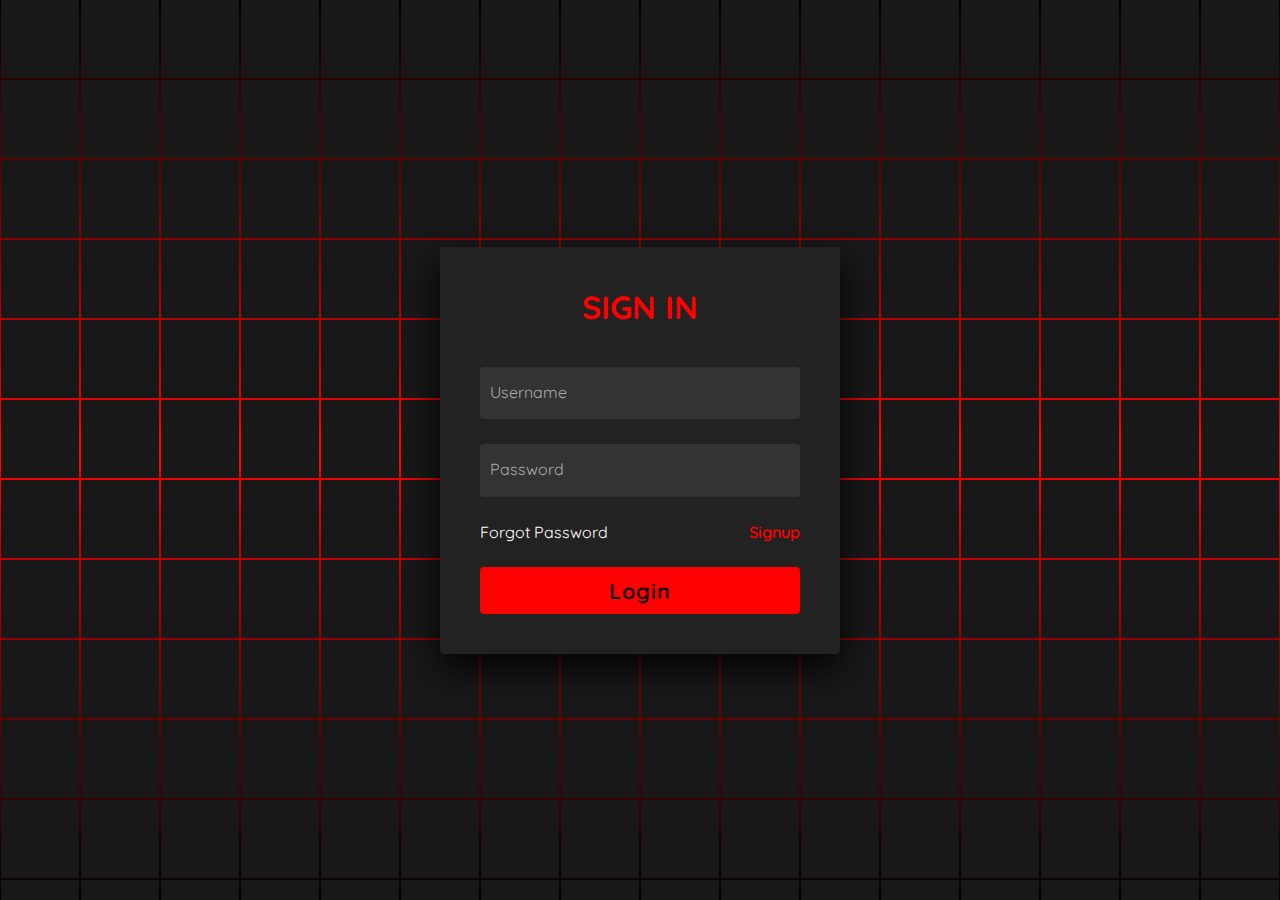
<file: index.html>
<!DOCTYPE html>
<html lang="en" >
<head>
  <meta charset="UTF-8">
  <title>Hacker Login Form | Helpme_coder</title>
  <link rel="stylesheet" href="styles1.css">

</head>
<body>
<!-- partial:index.partial.html -->
<section>

    <span></span>
    <span></span>
    <span></span>
    <span></span>
    <span></span>
    <span></span>
    <span></span>
    <span></span>
    <span></span>
    <span></span>
    <span></span>
    <span></span>
    <span></span>
    <span></span>
    <span></span>
    <span></span>
    <span></span>
    <span></span>
    <span></span>
    <span></span>
    <span></span>
    <span></span>
    <span></span>
    <span></span>
    <span></span>
    <span></span>
    <span></span>
    <span></span>
    <span></span>
    <span></span>
    <span></span>
    <span></span>
    <span></span>
    <span></span>
    <span></span>
    <span></span>
    <span></span>
    <span></span>
    <span></span>
    <span></span>
    <span></span>
    <span></span>
    <span></span>
    <span></span>
    <span></span>
    <span></span>
    <span></span>
    <span></span>
    <span></span>
    <span></span>
    <span></span>
    <span></span>
    <span></span>
    <span></span>
    <span></span>
    <span></span>
    <span></span>
    <span></span>
    <span></span>
    <span></span>
    <span></span>
    <span></span>
    <span></span>
    <span></span>
    <span></span>
    <span></span>
    <span></span>
    <span></span>
    <span></span>
    <span></span>
    <span></span>
    <span></span>
    <span></span>
    <span></span>
    <span></span>
    <span></span>
    <span></span>
    <span></span>
    <span></span>
    <span></span>
    <span></span>
    <span></span>
    <span></span>
    <span></span>
    <span></span>
    <span></span>
    <span></span>
    <span></span>
    <span></span>
    <span></span>
    <span></span>
    <span></span>
    <span></span>
    <span></span>
    <span></span>
    <span></span>
    <span></span>
    <span></span>
    <span></span>
    <span></span>
    <span></span>
    <span></span>
    <span></span>
    <span></span>
    <span></span>
    <span></span>
    <span></span>
    <span></span>
    <span></span>
    <span></span>
    <span></span>
    <span></span>
    <span></span>
    <span></span>
    <span></span>
    <span></span>
    <span></span>
    <span></span>
    <span></span>
    <span></span>
    <span></span>
    <span></span>
    <span></span>
    <span></span>
    <span></span>
    <span></span>
    <span></span>
    <span></span>
    <span></span>
    <span></span>
    <span></span>
    <span></span>
    <span></span>
    <span></span>
    <span></span>
    <span></span>
    <span></span>
    <span></span>
    <span></span>
    <span></span>
    <span></span>
    <span></span>
    <span></span>
    <span></span>
    <span></span>
    <span></span>
    <span></span>
    <span></span>
    <span></span>
    <span></span>
    <span></span>
    <span></span>
    <span></span>
    <span></span>
    <span></span>
    <span></span>
    <span></span>
    <span></span>
    <span></span>
    <span></span>
    <span></span>
    <span></span>
    <span></span>
    <span></span>
    <span></span>
    <span></span>
    <span></span>
    <span></span>
    <span></span>
    <span></span>
    <span></span>
    <span></span>
    <span></span>
    <span></span>
    <span></span>
    <span></span>
    <span></span>
    <span></span>
    <span></span>
    <span></span>
    <span></span>
    <span></span>
    <span></span>
    <span></span>
    <span></span>
    <span></span>
    <span></span>
    <span></span>
    <span></span>
    <span></span>
    <span></span>
    <span></span>
    <span></span>
    <span></span>
    <span></span>
    <span></span>
    <span></span>
    <span></span>
    <span></span>
    <span></span>
    <span></span>
    <span></span>
    <span></span>
    <span></span>
    <span></span>
    <span></span>
    <span></span>
    <span></span>
    <span></span>
    <span></span>
    <span></span>
    <span></span>
    <span></span>
    <span></span>
    <span></span>
    <span></span>
    <span></span>
    <span></span>
    <span></span>
    <span></span>
    <span></span>
    <span></span>
    <span></span>
    <span></span>
    <span></span>
    <span></span>
    <span></span>
    <span></span>
    <span></span>
    <span></span>
    <span></span>
    <span></span>
    <span></span>
    <span></span>
    <span></span>
    <span></span>
    <span></span>
    <span></span>
    <span></span>
    <span></span>
    <span></span>
    <span></span>
    <span></span>
    <span></span>
    <span></span>
    <span></span>
    <span></span>
    <span></span>
    <span></span>
    <span></span>
    <span></span>
    <span></span>
    <span></span>
    <span></span>
    <span></span>
    <span></span>
    <span></span>
    <span></span>
    <span></span>
    <span></span>

    <div class="signin">
      <div class="content">
        <h2>Sign In</h2>
        <div class="form">
          <div class="inputBox">
            <input type="text" required>
            <i>Username</i>
          </div>
          <div class="inputBox">
            <input type="password" required>
            <i>Password</i>
          </div>
          <div class="links">
            <a href="#">Forgot Password</a>
            <a href="#">Signup</a>
          </div>
          <div class="inputBox">
            <input type="submit" value="Login">
          </div>
        </div>
      </div>
    </div>
  </section>
<!-- partial -->
  
</body>
</html>
</file>
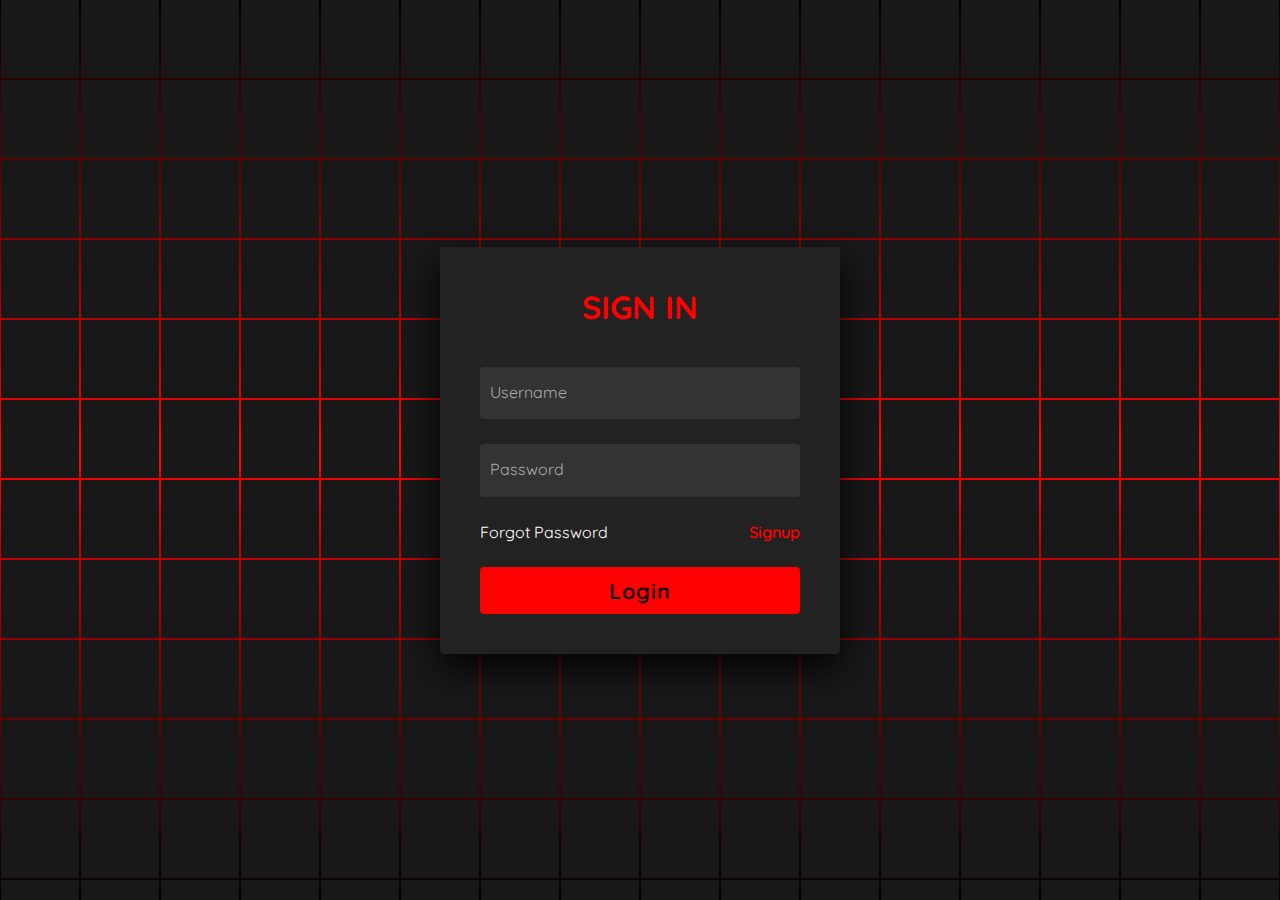
<file: index1.html>
<!DOCTYPE html>
<html lang="en" >
<head>
  <meta charset="UTF-8">
  <title>Hacker Login Form | Helpme_coder</title>
  <link rel="stylesheet" href="styles1.css">

</head>
<body>
<!-- partial:index.partial.html -->
<section>

    <span></span>
    <span></span>
    <span></span>
    <span></span>
    <span></span>
    <span></span>
    <span></span>
    <span></span>
    <span></span>
    <span></span>
    <span></span>
    <span></span>
    <span></span>
    <span></span>
    <span></span>
    <span></span>
    <span></span>
    <span></span>
    <span></span>
    <span></span>
    <span></span>
    <span></span>
    <span></span>
    <span></span>
    <span></span>
    <span></span>
    <span></span>
    <span></span>
    <span></span>
    <span></span>
    <span></span>
    <span></span>
    <span></span>
    <span></span>
    <span></span>
    <span></span>
    <span></span>
    <span></span>
    <span></span>
    <span></span>
    <span></span>
    <span></span>
    <span></span>
    <span></span>
    <span></span>
    <span></span>
    <span></span>
    <span></span>
    <span></span>
    <span></span>
    <span></span>
    <span></span>
    <span></span>
    <span></span>
    <span></span>
    <span></span>
    <span></span>
    <span></span>
    <span></span>
    <span></span>
    <span></span>
    <span></span>
    <span></span>
    <span></span>
    <span></span>
    <span></span>
    <span></span>
    <span></span>
    <span></span>
    <span></span>
    <span></span>
    <span></span>
    <span></span>
    <span></span>
    <span></span>
    <span></span>
    <span></span>
    <span></span>
    <span></span>
    <span></span>
    <span></span>
    <span></span>
    <span></span>
    <span></span>
    <span></span>
    <span></span>
    <span></span>
    <span></span>
    <span></span>
    <span></span>
    <span></span>
    <span></span>
    <span></span>
    <span></span>
    <span></span>
    <span></span>
    <span></span>
    <span></span>
    <span></span>
    <span></span>
    <span></span>
    <span></span>
    <span></span>
    <span></span>
    <span></span>
    <span></span>
    <span></span>
    <span></span>
    <span></span>
    <span></span>
    <span></span>
    <span></span>
    <span></span>
    <span></span>
    <span></span>
    <span></span>
    <span></span>
    <span></span>
    <span></span>
    <span></span>
    <span></span>
    <span></span>
    <span></span>
    <span></span>
    <span></span>
    <span></span>
    <span></span>
    <span></span>
    <span></span>
    <span></span>
    <span></span>
    <span></span>
    <span></span>
    <span></span>
    <span></span>
    <span></span>
    <span></span>
    <span></span>
    <span></span>
    <span></span>
    <span></span>
    <span></span>
    <span></span>
    <span></span>
    <span></span>
    <span></span>
    <span></span>
    <span></span>
    <span></span>
    <span></span>
    <span></span>
    <span></span>
    <span></span>
    <span></span>
    <span></span>
    <span></span>
    <span></span>
    <span></span>
    <span></span>
    <span></span>
    <span></span>
    <span></span>
    <span></span>
    <span></span>
    <span></span>
    <span></span>
    <span></span>
    <span></span>
    <span></span>
    <span></span>
    <span></span>
    <span></span>
    <span></span>
    <span></span>
    <span></span>
    <span></span>
    <span></span>
    <span></span>
    <span></span>
    <span></span>
    <span></span>
    <span></span>
    <span></span>
    <span></span>
    <span></span>
    <span></span>
    <span></span>
    <span></span>
    <span></span>
    <span></span>
    <span></span>
    <span></span>
    <span></span>
    <span></span>
    <span></span>
    <span></span>
    <span></span>
    <span></span>
    <span></span>
    <span></span>
    <span></span>
    <span></span>
    <span></span>
    <span></span>
    <span></span>
    <span></span>
    <span></span>
    <span></span>
    <span></span>
    <span></span>
    <span></span>
    <span></span>
    <span></span>
    <span></span>
    <span></span>
    <span></span>
    <span></span>
    <span></span>
    <span></span>
    <span></span>
    <span></span>
    <span></span>
    <span></span>
    <span></span>
    <span></span>
    <span></span>
    <span></span>
    <span></span>
    <span></span>
    <span></span>
    <span></span>
    <span></span>
    <span></span>
    <span></span>
    <span></span>
    <span></span>
    <span></span>
    <span></span>
    <span></span>
    <span></span>
    <span></span>
    <span></span>
    <span></span>
    <span></span>
    <span></span>
    <span></span>
    <span></span>
    <span></span>
    <span></span>
    <span></span>
    <span></span>
    <span></span>
    <span></span>
    <span></span>
    <span></span>
    <span></span>
    <span></span>
    <span></span>
    <span></span>
    <span></span>

    <div class="signin">
      <div class="content">
        <h2>Sign In</h2>
        <div class="form">
          <div class="inputBox">
            <input type="text" required>
            <i>Username</i>
          </div>
          <div class="inputBox">
            <input type="password" required>
            <i>Password</i>
          </div>
          <div class="links">
            <a href="#">Forgot Password</a>
            <a href="#">Signup</a>
          </div>
          <div class="inputBox">
            <input type="submit" value="Login">
          </div>
        </div>
      </div>
    </div>
  </section>
<!-- partial -->
  
</body>
</html>
</file>
<file: styles1.css>
/* Font import and global reset */
@import url('https://fonts.googleapis.com/css2?family=Quicksand:wght@300;400;500;600;700&display=swap');

/* Global reset */
* {
  margin: 0;
  padding: 0;
  box-sizing: border-box;
  font-family: 'Quicksand', sans-serif;
}

/* Body styling */
body {
  display: flex;
  justify-content: center;
  align-items: center;
  min-height: 100vh;
  background: #000;
}

/* Section styles */
section {
  position: absolute;
  width: 100vw;
  height: 100vh;
  display: flex;
  justify-content: center;
  align-items: center;
  gap: 2px;
  flex-wrap: wrap;
  overflow: hidden;
}

/* Animated gradient effect */
section::before {
  content: '';
  position: absolute;
  width: 100%;
  height: 100%;
  background: linear-gradient(#000, rgb(254, 3, 3), #000); /* Yellow gradient */
  animation: animate 5s linear infinite;
}

/* Animation keyframes */
@keyframes animate {
  0% {
    transform: translateY(-100%);
  }
  100% {
    transform: translateY(100%);
  }
}

/* Styling for individual spans */
section span {
  position: relative;
  display: block;
  width: calc(6.25vw - 2px);
  height: calc(6.25vw - 2px);
  background: #181818;
  z-index: 2;
  transition: 1.5s;
}

section span:hover {
  background: rgb(255, 0, 0); /* Yellow on hover */
  transition: 0s;
}

/* Sign-in form styles */
.signin {
  position: absolute;
  width: 400px;
  background: #222;
  z-index: 1000;
  display: flex;
  justify-content: center;
  align-items: center;
  padding: 40px;
  border-radius: 4px;
  box-shadow: 0 15px 35px rgba(0, 0, 0, 0.9);
}

.signin .content {
  position: relative;
  width: 100%;
  display: flex;
  justify-content: center;
  align-items: center;
  flex-direction: column;
  gap: 40px;
}

.signin .content h2 {
  font-size: 2em;
  color: rgb(255, 0, 0); /* Yellow */
  text-transform: uppercase;
}

.signin .content .form {
  width: 100%;
  display: flex;
  flex-direction: column;
  gap: 25px;
}

.signin .content .form .inputBox {
  position: relative;
  width: 100%;
}

.signin .content .form .inputBox input {
  position: relative;
  width: 100%;
  background: #333;
  border: none;
  outline: none;
  padding: 25px 10px 7.5px;
  border-radius: 4px;
  color: #fff;
  font-weight: 500;
  font-size: 1em;
}

.signin .content .form .inputBox i {
  position: absolute;
  left: 0;
  padding: 15px 10px;
  font-style: normal;
  color: #aaa;
  transition: 0.5s;
  pointer-events: none;
}

.signin .content .form .inputBox input:focus ~ i,
.signin .content .form .inputBox input:valid ~ i {
  transform: translateY(-7.5px);
  font-size: 0.8em;
  color: #fff;
}

.signin .content .form .links {
  position: relative;
  width: 100%;
  display: flex;
  justify-content: space-between;
}

.signin .content .form .links a {
  color: #fff;
  text-decoration: none;
}

.signin .content .form .links a:nth-child(2) {
  color: rgb(255, 0, 0); /* Yellow */
  font-weight: 600;
}

.signin .content .form .inputBox input[type="submit"] {
  padding: 10px;
  background: rgb(255, 0, 0); /* Yellow */
  color: #000;
  font-weight: 600;
  font-size: 1.35em;
  letter-spacing: 0.05em;
  cursor: pointer;
}

input[type="submit"]:active {
  opacity: 0.6;
}

/* Media queries for responsive design */
@media (max-width: 900px) {
  section span {
    width: calc(10vw - 2px);
    height: calc(10vw - 2px);
  }
}

@media (max-width: 600px) {
  section span {
    width: calc(20vw - 2px);
    height: calc(20vw - 2px);
  }
}
</file>
